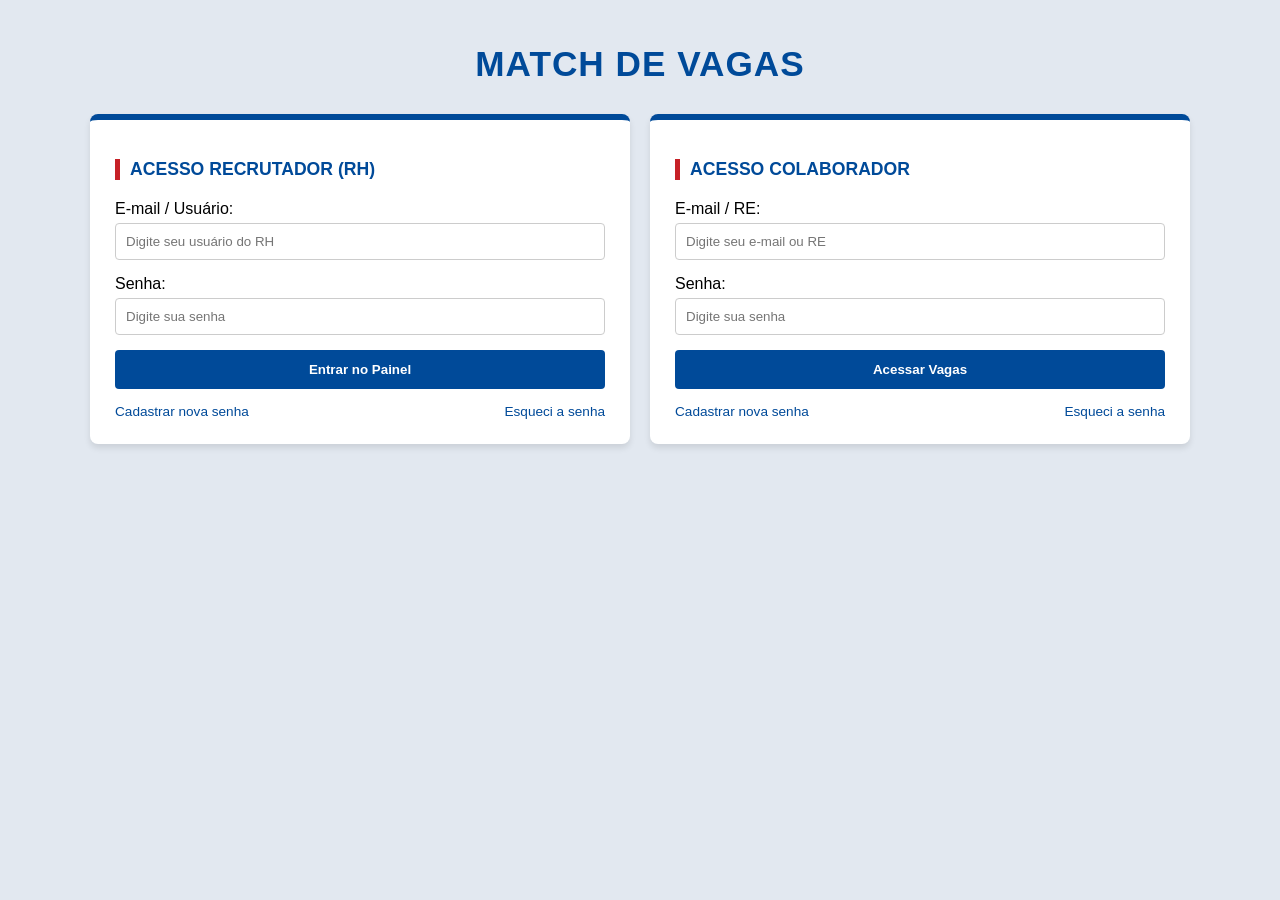
<file: index.html>
<!DOCTYPE html>
<html lang="pt-BR">
<head>
    <meta charset="UTF-8">
    <meta name="viewport" content="width=device-width, initial-scale=1.0">
    <title>Match de Vagas</title>
    <style>
        :root { 
            --dn-blue: #004a99; 
            --dn-red: #c62127; 
            --bg-gray: #f8fafc; 
        }
        body { 
            font-family: 'Segoe UI', sans-serif; 
            background: #e2e8f0; 
            padding: 20px; 
            margin: 0; 
        }
        .hidden { display: none !important; }
        .card { 
            background: white; 
            padding: 25px; 
            border-radius: 8px; 
            margin-bottom: 20px; 
            border-top: 6px solid var(--dn-blue); 
            max-width: 1100px; 
            margin-left: auto; 
            margin-right: auto; 
            box-shadow: 0 4px 6px rgba(0,0,0,0.1); 
        }
        
        h1 {
            text-align: center;
            color: var(--dn-blue);
            margin-bottom: 30px;
            font-size: 2.2rem;
            text-transform: uppercase;
            letter-spacing: 1px;
        }

        h2 { 
            color: var(--dn-blue); 
            text-transform: uppercase; 
            font-size: 1.1rem; 
            border-left: 5px solid var(--dn-red); 
            padding-left: 10px; 
            margin-bottom: 20px; 
        }
        input, select { 
            width: 100%; 
            padding: 10px; 
            margin-top: 5px; 
            margin-bottom: 15px;
            border: 1px solid #ccc; 
            border-radius: 4px; 
            box-sizing: border-box; 
        }
        
        button { 
            background: var(--dn-blue); 
            color: white; 
            border: none; 
            padding: 12px 20px; 
            font-weight: bold; 
            cursor: pointer; 
            border-radius: 4px; 
            transition: 0.3s; 
            width: 100%;
        }
        button:hover { background: #003366; }

        .links-auxiliares {
            display: flex;
            justify-content: space-between;
            margin-top: 15px;
        }

        .links-auxiliares a {
            color: var(--dn-blue);
            font-size: 0.85rem;
            text-decoration: none;
            cursor: pointer;
        }

        .links-auxiliares a:hover {
            text-decoration: underline;
            color: var(--dn-red);
        }

        /* Container para os dois acessos lado a lado em telas maiores */
        .grid-acessos {
            display: grid;
            grid-template-columns: repeat(auto-fit, minmax(300px, 1fr));
            gap: 20px;
            max-width: 1100px;
            margin: 0 auto;
        }

        /* Modal */
        .modal { 
            position: fixed; 
            top: 0; 
            left: 0; 
            width: 100%; 
            height: 100%; 
            background: rgba(0,0,0,0.7); 
            display: none; 
            justify-content: center; 
            align-items: center; 
            z-index: 1000; 
        }
        .modal-content { 
            background: white; 
            padding: 30px; 
            border-radius: 8px; 
            width: 90%; 
            max-width: 450px; 
            border-top: 10px solid var(--dn-blue); 
            position: relative;
        }
        .btn-fechar {
            background: #64748b;
            margin-top: 10px;
        }
    </style>
</head>
<body>

    <h1>Match de Vagas</h1>

    <div class="grid-acessos">
        
        <!-- ACESSO RECRUTADOR (RH) -->
        <div class="card">
            <h2>Acesso Recrutador (RH)</h2>
            <form onsubmit="realizarLogin(event, 'RH')">
                <label for="login-rh">E-mail / Usuário:</label>
                <input type="text" id="login-rh" required placeholder="Digite seu usuário do RH">

                <label for="senha-rh">Senha:</label>
                <input type="password" id="senha-rh" required placeholder="Digite sua senha">

                <button type="submit">Entrar no Painel</button>
            </form>
            <div class="links-auxiliares">
                <a onclick="abrirModal('cadastro-rh')">Cadastrar nova senha</a>
                <a onclick="abrirModal('esqueci-rh')">Esqueci a senha</a>
            </div>
        </div>

        <!-- ACESSO COLABORADOR (CANDIDATO) -->
        <div class="card">
            <h2>Acesso Colaborador</h2>
            <form onsubmit="realizarLogin(event, 'Colaborador')">
                <label for="login-colab">E-mail / RE:</label>
                <input type="text" id="login-colab" required placeholder="Digite seu e-mail ou RE">

                <label for="senha-colab">Senha:</label>
                <input type="password" id="senha-colab" required placeholder="Digite sua senha">

                <button type="submit">Acessar Vagas</button>
            </form>
            <div class="links-auxiliares">
                <a onclick="abrirModal('cadastro-colab')">Cadastrar nova senha</a>
                <a onclick="abrirModal('esqueci-colab')">Esqueci a senha</a>
            </div>
        </div>

    </div>

    <!-- MODAIS DE SUPORTE -->

    <!-- Modal Cadastrar Nova Senha RH -->
    <div id="modal-cadastro-rh" class="modal">
        <div class="modal-content">
            <h2>RH - Cadastrar Nova Senha</h2>
            <form onsubmit="salvarFormulario(event, 'Nova senha cadastrada para o RH!')">
                <label>E-mail Corporativo:</label>
                <input type="email" required>
                <label>Nova Senha:</label>
                <input type="password" required>
                <label>Confirme a Senha:</label>
                <input type="password" required>
                <button type="submit">Cadastrar Senha</button>
                <button type="button" class="btn-fechar" onclick="fecharModais()">Cancelar</button>
            </form>
        </div>
    </div>

    <!-- Modal Esqueci Senha RH -->
    <div id="modal-esqueci-rh" class="modal">
        <div class="modal-content">
            <h2>RH - Recuperar Senha</h2>
            <form onsubmit="salvarFormulario(event, 'Link de recuperação enviado para o e-mail do RH!')">
                <label>Digite seu E-mail Cadastrado:</label>
                <input type="email" required placeholder="rh@empresa.com">
                <button type="submit">Recuperar Senha</button>
                <button type="button" class="btn-fechar" onclick="fecharModais()">Cancelar</button>
            </form>
        </div>
    </div>

    <!-- Modal Cadastrar Nova Senha Colaborador -->
    <div id="modal-cadastro-colab" class="modal">
        <div class="modal-content">
            <h2>Colaborador - Cadastrar Nova Senha</h2>
            <form onsubmit="salvarFormulario(event, 'Nova senha cadastrada com sucesso!')">
                <label>RE ou E-mail:</label>
                <input type="text" required>
                <label>Nova Senha:</label>
                <input type="password" required>
                <label>Confirme a Senha:</label>
                <input type="password" required>
                <button type="submit">Cadastrar Senha</button>
                <button type="button" class="btn-fechar" onclick="fecharModais()">Cancelar</button>
            </form>
        </div>
    </div>

    <!-- Modal Esqueci Senha Colaborador -->
    <div id="modal-esqueci-colab" class="modal">
        <div class="modal-content">
            <h2>Colaborador - Recuperar Senha</h2>
            <form onsubmit="salvarFormulario(event, 'Instruções de recuperação enviadas para o seu e-mail!')">
                <label>Digite seu E-mail ou RE:</label>
                <input type="text" required>
                <button type="submit">Recuperar Senha</button>
                <button type="button" class="btn-fechar" onclick="fecharModais()">Cancelar</button>
            </form>
        </div>
    </div>

    <script>
        // Função que simula o login e redirecionamento conforme o perfil
        function realizarLogin(event, tipoUsuario) {
            event.preventDefault();
            
            if (tipoUsuario === 'RH') {
                alert("Login efetuado com sucesso! Redirecionando para a página: RECRUTADOR");
                window.location.href = "recrutador.html"; // Substitua pelo link real se necessário
            } else if (tipoUsuario === 'Colaborador') {
                alert("Login efetuado com sucesso! Redirecionando para a página: CANDIDATO");
                window.location.href = "candidato.html"; // Substitua pelo link real se necessário
            }
        }

        // Funções de controle dos Modais
        function abrirModal(idModal) {
            fecharModais(); // Garante que nenhum outro modal fique aberto
            document.getElementById('modal-' + idModal).style.display = 'flex';
        }

        function fecharModais() {
            const modais = document.querySelectorAll('.modal');
            modais.forEach(modal => {
                modal.style.display = 'none';
            });
        }

        function salvarFormulario(event, mensagem) {
            event.preventDefault();
            alert(mensagem);
            fecharModais();
        }

        // Fecha o modal caso o usuário clique na área escura de fundo
        window.onclick = function(event) {
            if (event.target.classList.contains('modal')) {
                fecharModais();
            }
        }
    </script>
</body>
</html>
</file>
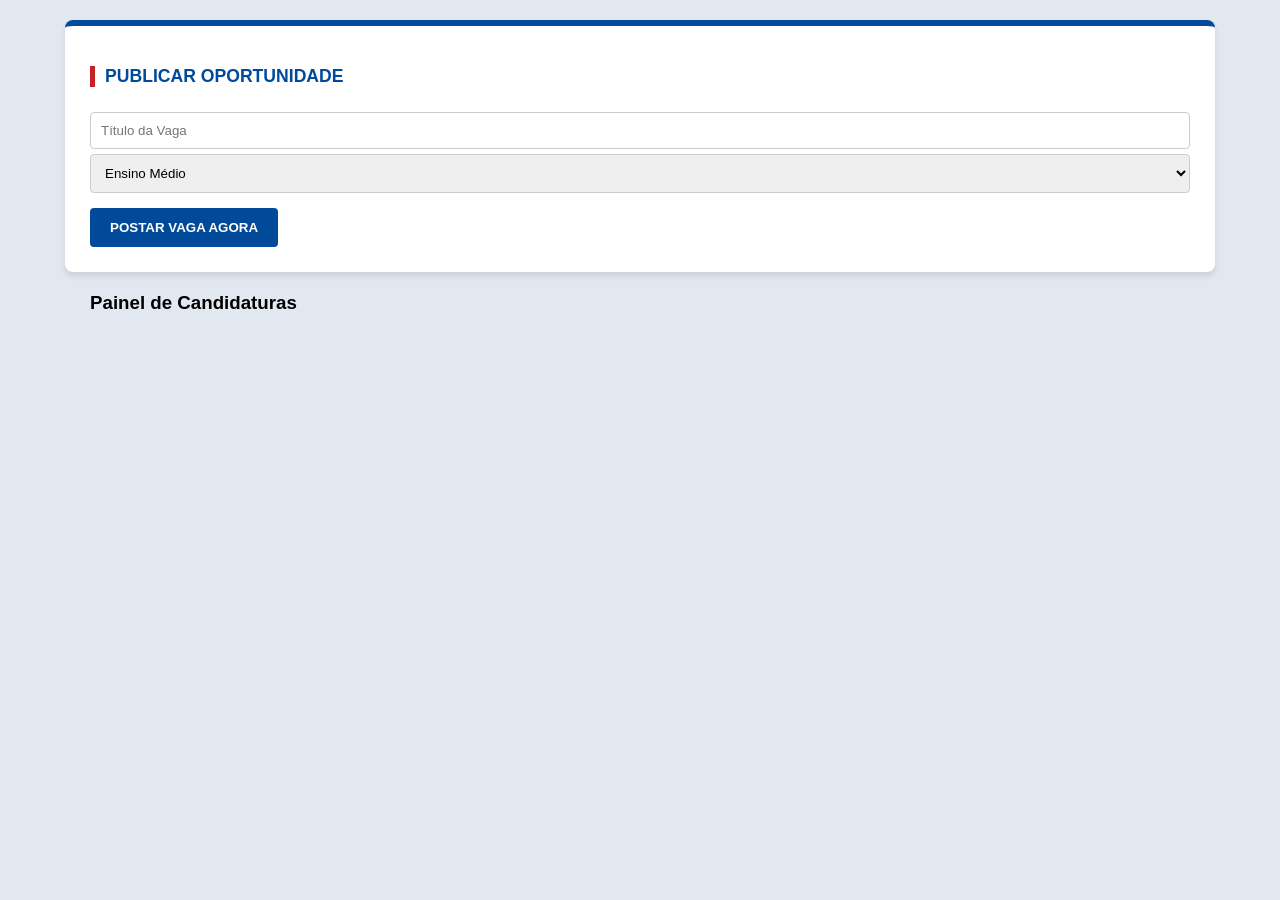
<file: recrutador.html>
<!DOCTYPE html>
<html lang="pt-br">
<head>
    <meta charset="UTF-8">
    <meta name="viewport" content="width=device-width, initial-scale=1.0">
    <title>DN - Painel RH Administrativo</title>

    <style>
        :root { --dn-blue: #004a99; --dn-red: #c62127; --bg-gray: #f8fafc; }
        body { font-family: 'Segoe UI', sans-serif; background: #e2e8f0; padding: 20px; margin: 0; }
        .hidden { display: none !important; }
        .card { background: white; padding: 25px; border-radius: 8px; margin-bottom: 20px; border-top: 6px solid var(--dn-blue); max-width: 1100px; margin-left: auto; margin-right: auto; box-shadow: 0 4px 6px rgba(0,0,0,0.1); }
        
        h2 { color: var(--dn-blue); text-transform: uppercase; font-size: 1.1rem; border-left: 5px solid var(--dn-red); padding-left: 10px; margin-bottom: 20px; }
        input, select { width: 100%; padding: 10px; margin-top: 5px; border: 1px solid #ccc; border-radius: 4px; box-sizing: border-box; }
        
        button { background: var(--dn-blue); color: white; border: none; padding: 12px 20px; font-weight: bold; cursor: pointer; border-radius: 4px; transition: 0.3s; }
        button:hover { background: #003366; }

        .btn-excluir-vaga { background: var(--dn-red); padding: 5px 12px; font-size: 0.75rem; float: right; margin-top: -35px; }

        /* Lista de Candidatos dentro da Vaga */
        .candidato-item { background: #f1f5f9; padding: 10px; margin-top: 10px; border-radius: 4px; display: flex; justify-content: space-between; align-items: center; border-left: 4px solid var(--dn-blue); }
        .candidato-item button { padding: 5px 10px; font-size: 0.7rem; background: #64748b; }

        /* Modal */
        .modal { position: fixed; top: 0; left: 0; width: 100%; height: 100%; background: rgba(0,0,0,0.7); display: none; justify-content: center; align-items: center; z-index: 1000; }
        .modal-content { background: white; padding: 30px; border-radius: 8px; width: 90%; max-width: 500px; border-top: 10px solid var(--dn-blue); }
    </style>
</head>
<body>

    <!-- TELA DE LOGIN (Omitida aqui para brevidade, mas mantida no seu sistema) -->
    <!-- ... seu código de login e segurança anterior ... -->

    <div id="painel">
        <!-- FORMULÁRIO DE VAGA (mantido conforme seu código) -->
        <div class="card">
            <h2>Publicar Oportunidade</h2>
            <input type="text" id="vt" placeholder="Título da Vaga">
            <select id="ve">
                <option value="Ensino Médio">Ensino Médio</option>
                <option value="Graduação">Graduação</option>
                <option value="Pós-Graduação">Pós-Graduação</option>
            </select>
            <button onclick="addVaga()" style="margin-top:15px">POSTAR VAGA AGORA</button>
        </div>

        <!-- Onde as vagas e candidatos aparecem -->
        <div id="vagasAtivas"></div>
    </div>

    <!-- MODAL PARA VER DETALHES DO CANDIDATO -->
    <div id="modalFicha" class="modal">
        <div class="modal-content">
            <h2 id="modalNome">Ficha do Candidato</h2>
            <div id="dadosFicha"></div>
            <button onclick="fecharModal()" style="width:100%; background:#64748b; margin-top:15px;">FECHAR</button>
        </div>
    </div>

    <script>
        // Funções de Vagas
        function addVaga() {
            const titulo = document.getElementById('vt').value;
            if(!titulo) return alert("Título obrigatório!");
            const novaVaga = { id: Date.now(), titulo, escolaridade: document.getElementById('ve').value };
            let banco = JSON.parse(localStorage.getItem('bancoVagas') || "[]");
            banco.push(novaVaga);
            localStorage.setItem('bancoVagas', JSON.stringify(banco));
            render();
            document.getElementById('vt').value = ""; 
        }

        function excluirVaga(id) {
            if(confirm("Excluir vaga e remover todos os inscritos nela?")) {
                let banco = JSON.parse(localStorage.getItem('bancoVagas') || "[]");
                banco = banco.filter(v => v.id !== id);
                localStorage.setItem('bancoVagas', JSON.stringify(banco));
                render();
            }
        }

        // FUNÇÃO QUE ABRE A FICHA DO CANDIDATO
        function verFicha(email) {
            const candidatos = JSON.parse(localStorage.getItem('listaCandidatos') || "[]");
            const c = candidatos.find(cand => cand.email === email);
            
            if(c) {
                document.getElementById('modalNome').innerText = c.nome;
                document.getElementById('dadosFicha').innerHTML = `
                    <p><strong>E-mail:</strong> ${c.email}</p>
                    <p><strong>Telefone:</strong> ${c.telefone || 'Não informado'}</p>
                    <p><strong>Escolaridade:</strong> ${c.escolaridade}</p>
                    <p><strong>Experiência:</strong> ${c.experiencia || 'Não informada'}</p>
                `;
                document.getElementById('modalFicha').style.display = 'flex';
            }
        }

        function fecharModal() {
            document.getElementById('modalFicha').style.display = 'none';
        }

        // FUNÇÃO RENDER CORRIGIDA PARA TRAZER CANDIDATOS
        function render() {
            const container = document.getElementById('vagasAtivas');
            const vagas = JSON.parse(localStorage.getItem('bancoVagas') || "[]");
            const candidatos = JSON.parse(localStorage.getItem('listaCandidatos') || "[]");
            
            container.innerHTML = "<h3 style='max-width:1100px; margin: 20px auto;'>Painel de Candidaturas</h3>";

            vagas.forEach(vaga => {
                // Filtra candidatos que se inscreveram nesta vaga específica
                // Importante: No seu form de candidato, você deve salvar o 'vagaId' no objeto do candidato
                const inscritos = candidatos.filter(c => c.vagaId == vaga.id);

                const divVaga = document.createElement('div');
                divVaga.className = 'card';
                divVaga.style.borderTop = "6px solid #ccc";
                
                let htmlInscritos = "";
                if(inscritos.length === 0) {
                    htmlInscritos = "<p style='font-size:0.8rem; color:gray;'>Nenhum candidato inscrito ainda.</p>";
                } else {
                    inscritos.forEach(c => {
                        htmlInscritos += `
                            <div class="candidato-item">
                                <span><strong>${c.nome}</strong> (${c.email})</span>
                                <button onclick="verFicha('${c.email}')">VER FICHA</button>
                            </div>
                        `;
                    });
                }

                divVaga.innerHTML = `
                    <button class="btn-excluir-vaga" onclick="excluirVaga(${vaga.id})">EXCLUIR VAGA</button>
                    <h3>${vaga.titulo}</h3>
                    <p><small>Requisito: ${vaga.escolaridade}</small></p>
                    <hr>
                    <h4>Candidatos Inscritos (${inscritos.length}):</h4>
                    ${htmlInscritos}
                `;
                container.appendChild(divVaga);
            });
        }

        // Inicializa a tela ao carregar
        window.onload = render;
    </script>
</body>
</html>
</file>
